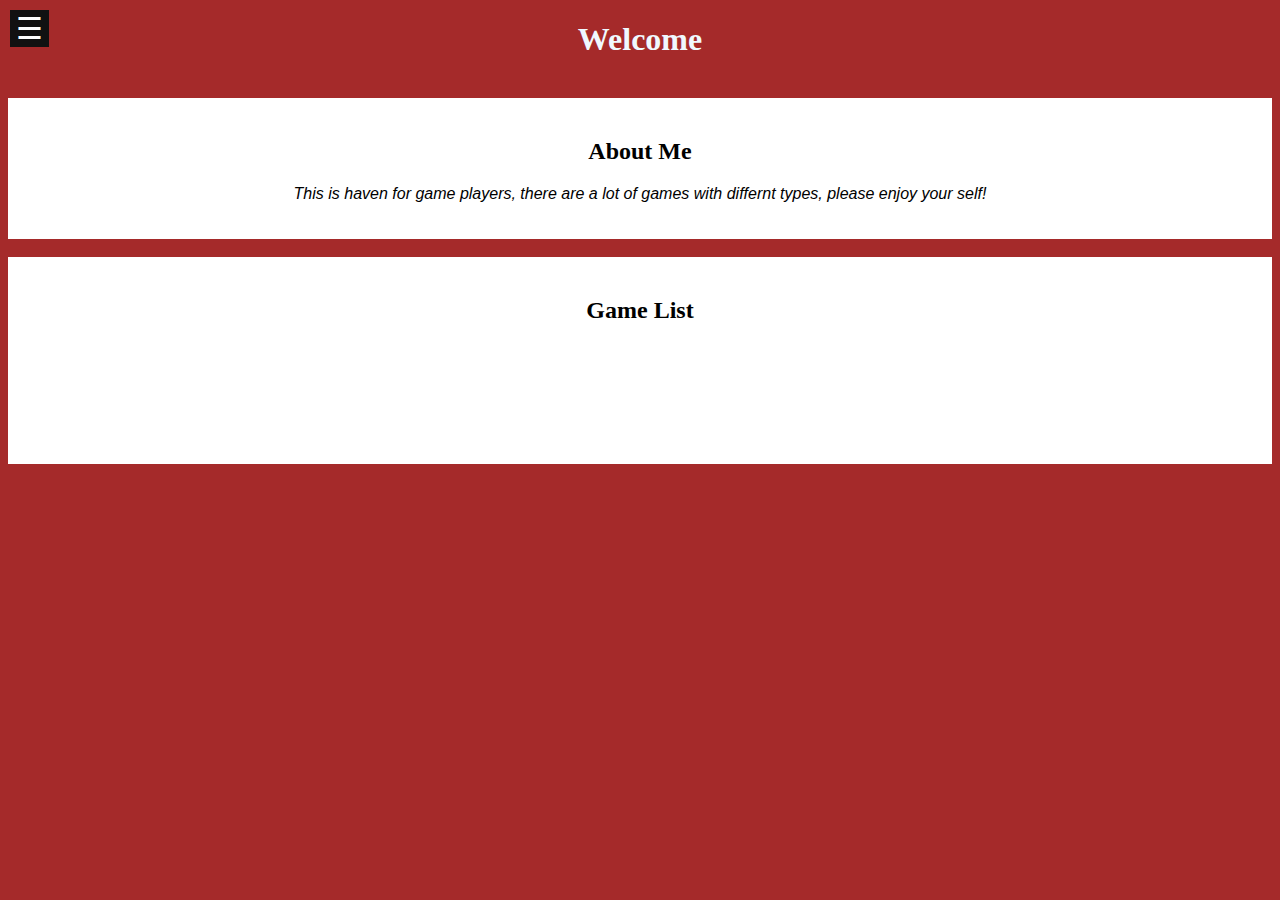
<file: Assignment/index.html>
<!DOCTYPE html>
<html>

<head>
    <meta charset="UTF-8">
    <title>Russell.Xin</title>
    <link rel="stylesheet" href="Css/index.css">
</head>

<body>
    <h1>Welcome</h1>
    <!-- Here is the Navbar -->
    <button id="sidebarToggle">☰</button>

    <div id="sidebar" class="sidebar">
        <ul>
            <li><a href="#home">Home</a></li>
            <li><a href="#GameList">Games</a></li>
            <li><a href="#contact">Contact</a></li>
            <li><a href="https://x739809514.github.io/#/">My Website</a></li>
            <li class="Right"><a href="./Htmls/login.html">login</a></li>
            <li class="Right"><a href="./Htmls/signup.html">sign up</a></li>
            <li class="Right"><a href="./Htmls/Library.html">Upload</a></li>
        </ul>
    </div>

    <br>

    <div class="main-content">
        <div class="header">
            <h2>About Me</h2>
            <p>
                <i>
                    This is haven for game players, there are a lot of games with differnt types, please enjoy your
                    self!
                </i>
            </p>
        </div>
    </div>

    <br>

    <!-- game list -->
    <div id="GameList" class="main-content">
        <div class="header">
            <h2>Game List</h2>
        </div>
        <div class="games-list">

        </div>
    </div>


    <!-- javascript -->
    <script src="JavaScript/index.js"></script>
</body>

</html>
</file>
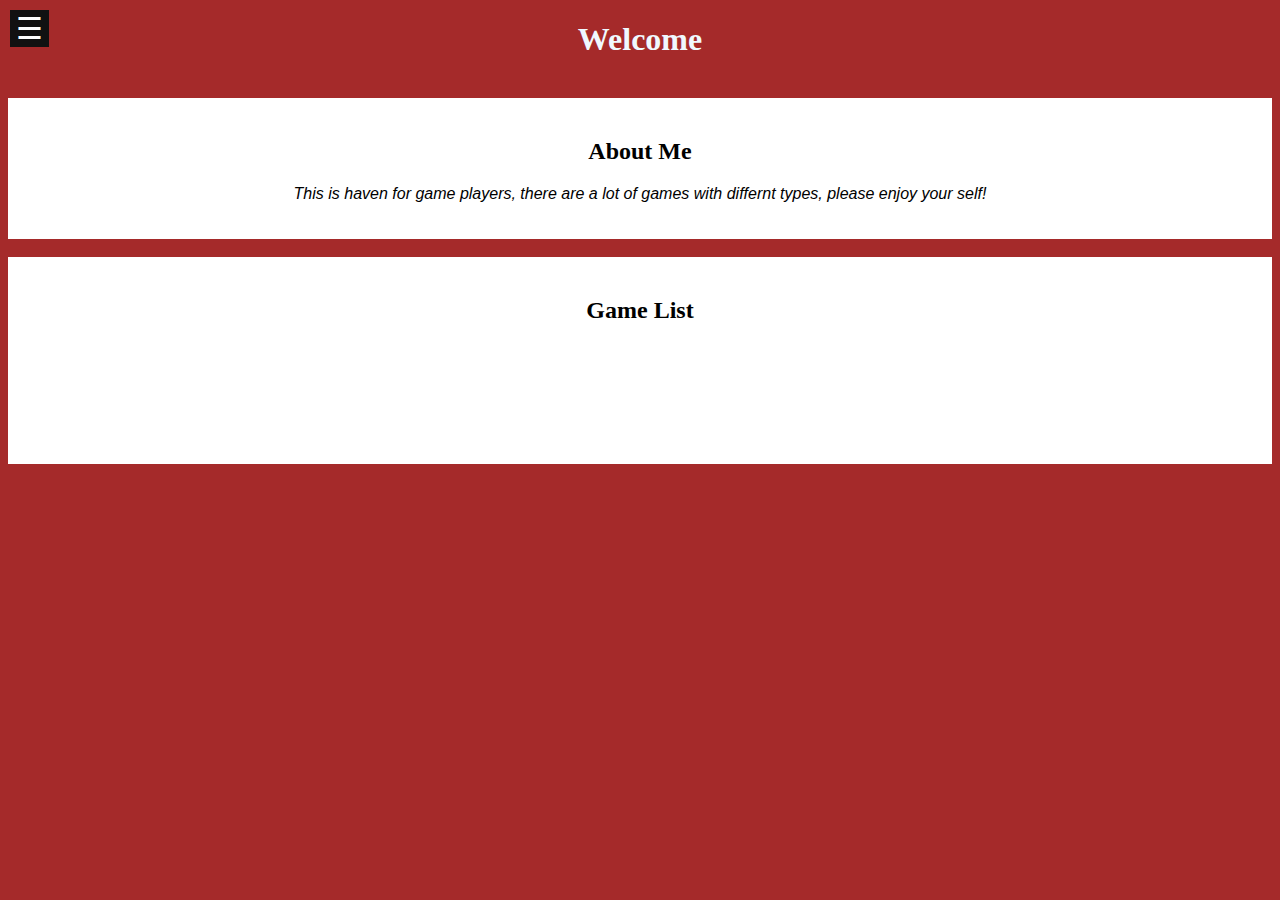
<file: clientApp/src/main/resources/static/index.html>
<!DOCTYPE html>
<html>

<head>
    <meta charset="UTF-8">
    <title>Russell.Xin</title>
    <link rel="stylesheet" href="Css/index.css">
</head>

<body>
    <h1>Welcome</h1>
    <!-- Here is the Navbar -->
    <button id="sidebarToggle">☰</button>

    <div id="sidebar" class="sidebar">
        <ul>
            <li><a href="#home">Home</a></li>
            <li><a href="#GameList">Games</a></li>
            <li><a href="#contact">Contact</a></li>
            <li class="Right"><a href="Htmls/login.html">Login</a></li>
            <li class="Right"><a href="Htmls/signup.html">Sign Up</a></li>
            <li class="Right"><a href="Htmls/Library.html">Add Games</a></li>
            <li class="Right"><a href="Htmls/AuthorForm.html">Add Authors</a></li>
        </ul>
    </div>

    <br>

    <div class="main-content">
        <div class="header">
            <h2>About Me</h2>
            <p>
                <i>
                    This is haven for game players, there are a lot of games with differnt types, please enjoy your
                    self!
                </i>
            </p>
        </div>
    </div>

    <br>

    <!-- game list -->
    <div id="GameList" class="main-content">
        <div class="header">
            <h2>Game List</h2>
        </div>
        <div class="games-list">

        </div>
    </div>


    <!-- javascript -->
    <script src="JavaScript/index.js"></script>
</body>

</html>
</file>
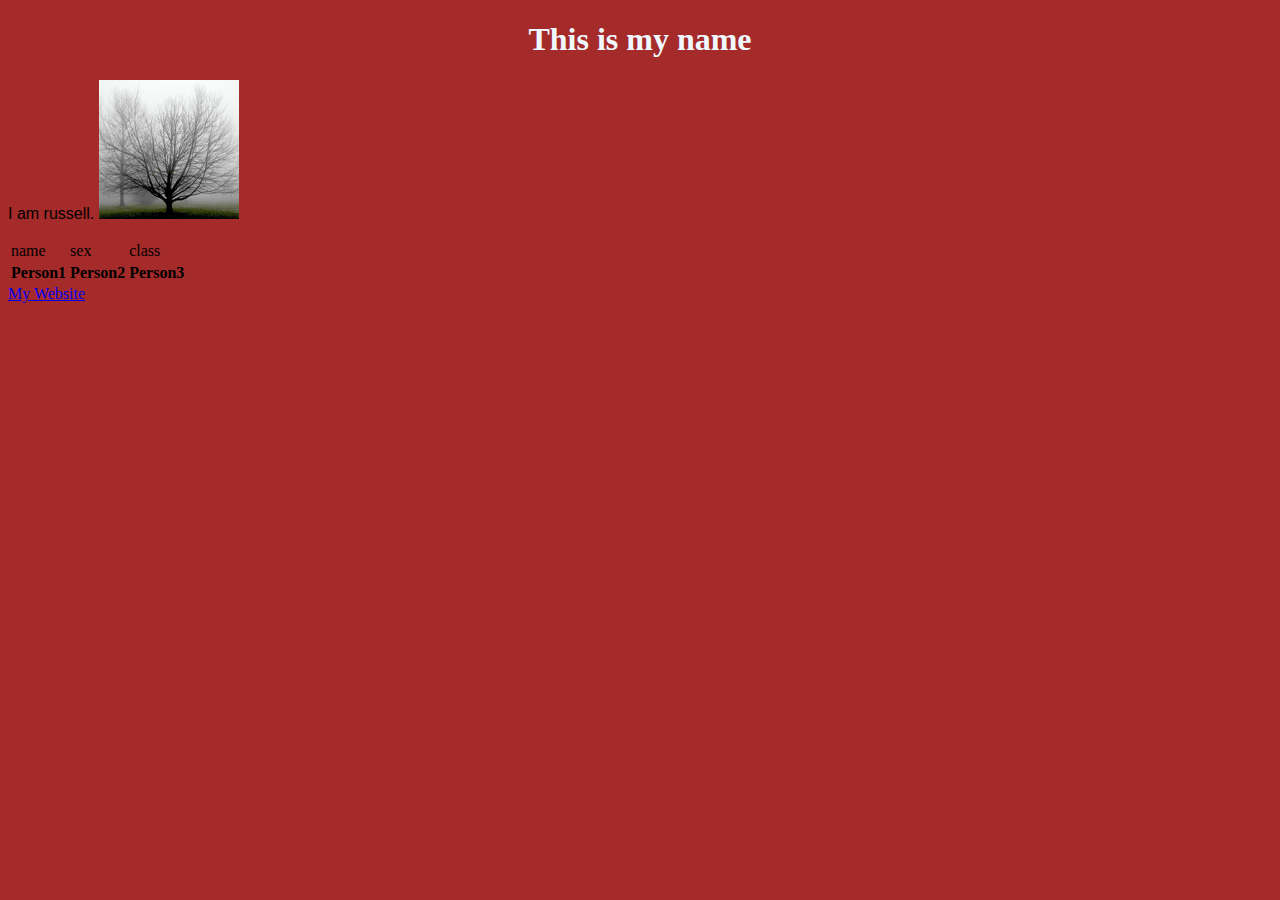
<file: 01/helloworld.html>
<!DOCTYPE html>
<html>

<head>
    <title>Hello World</title>
    <link rel="stylesheet" href="type.css"> 
</head>

<body>
    <h1>This is my name</h1>
    <p>
        I am russell.
        <img src="Images/flickr_img1.jpg" alt="some Images">
    <table>
        <tr>
            <td>name</td>
            <td>sex</td>
            <td>class</td>
        </tr>
        <tr>
            <th>
                Person1
            </th>
            <th>
                Person2
            </th>
            <th>
                Person3
            </th>
        </tr>
    </table>
    <a href="https://x739809514.github.io/#/">My Website</a>
    
    </p>
</body>

</html>
</file>
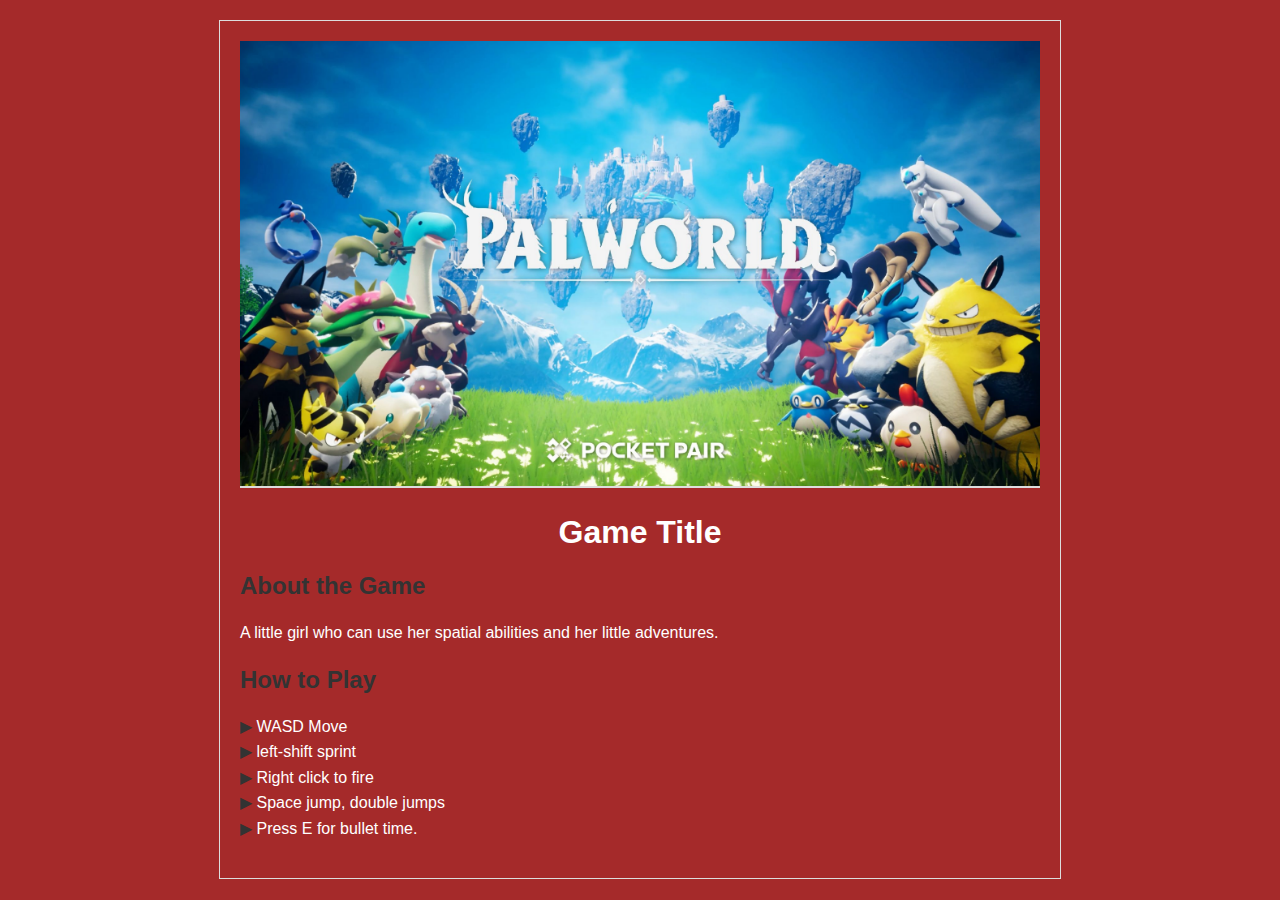
<file: Assignment/Htmls/games02.html>
<!DOCTYPE html>
<html lang="en">
<head>
    <meta charset="UTF-8">
    <title>Game Showcase</title>
    <link rel="stylesheet" href="../Css/games.css">
</head>
<body>
    <div class="game-showcase">
        <div class="game-header">
            <img src="../Resources/Images/3.png" alt="Game Image" class="game-image">
            <h1 class="game-title">Game Title</h1>
        </div>
        <div class="game-description">
            <h2>About the Game</h2>
            <p>
                A little girl who can use her spatial abilities and her little adventures.
            </p>
        </div>
        <div class="game-instructions">
            <h2>How to Play</h2>
            <ul>
                <li>WASD Move</li>
                <li>left-shift sprint</li>
                <li>Right click to fire</li>
                <li>Space jump, double jumps</li>
                <li>Press E for bullet time.</li>
            </ul>
        </div>
    </div>
</body>
</html>
</file>
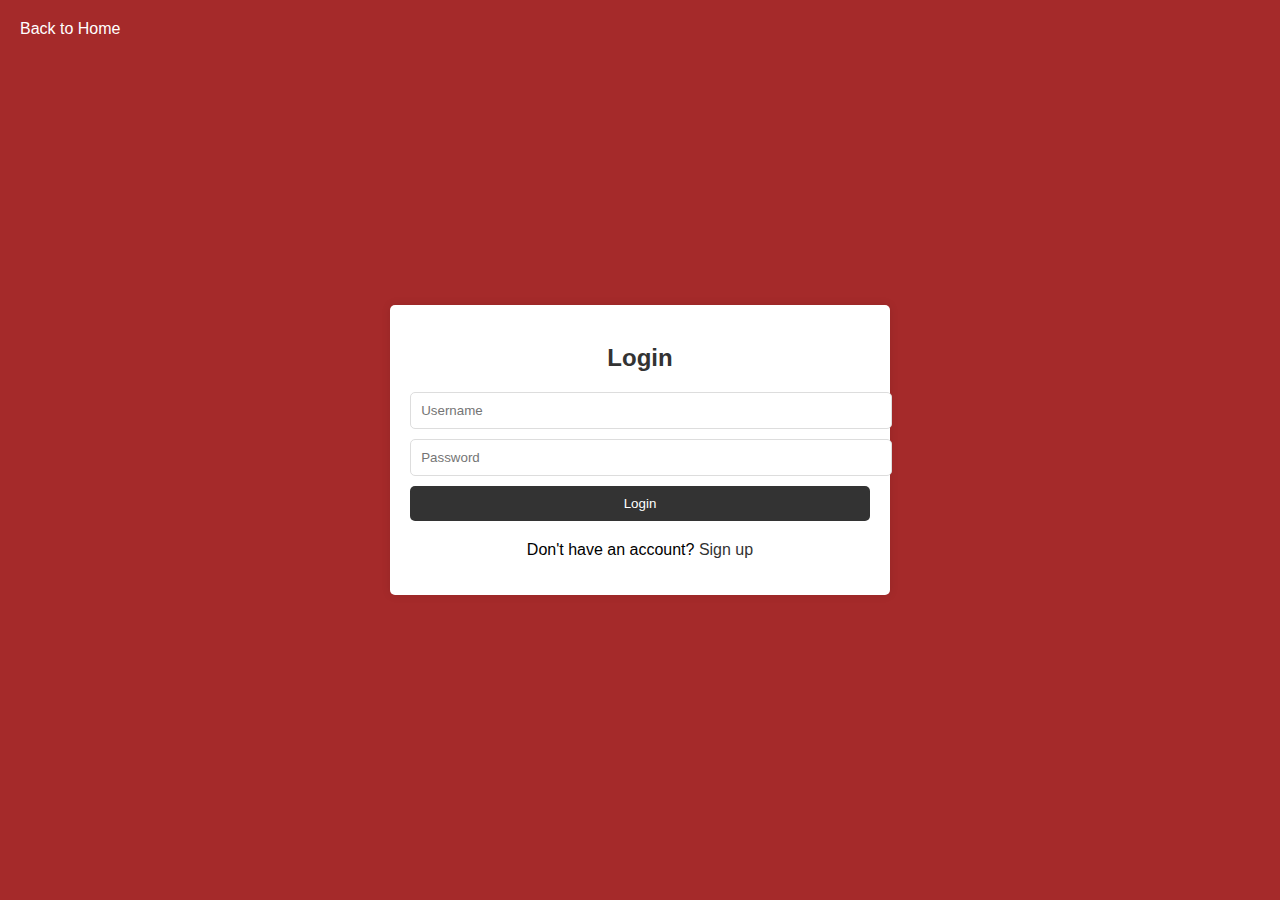
<file: Assignment/Htmls/login.html>
<!DOCTYPE html>
<html lang="en">

<head>
    <meta charset="UTF-8">
    <title>Login</title>
    <link rel="stylesheet" href="../Css/login.css">
</head>

<body>
    <div><a href="../index.html" class="back-button">Back to Home</a></div>
    <div class="container">
        <h2>Login</h2>
        <form action="/submit-login" method="POST">
            <input type="text" placeholder="Username" name="username" required>
            <input type="password" placeholder="Password" name="password" required>
            <button type="submit">Login</button>
            <p>Don't have an account? <a href="signup.html">Sign up</a></p>
        </form>
    </div>
</body>

</html>
</file>
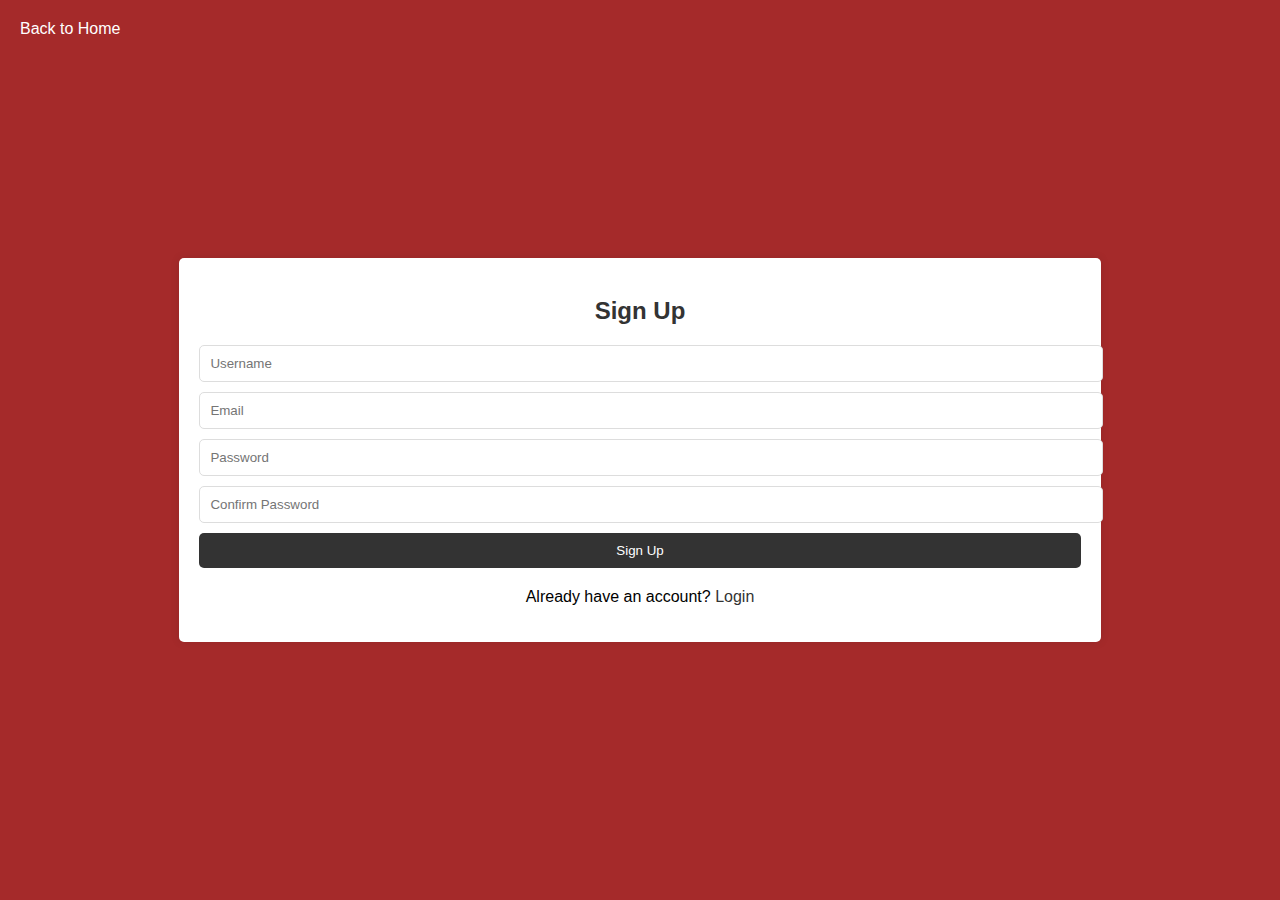
<file: Assignment/Htmls/signup.html>
<!DOCTYPE html>
<html lang="en">

<head>
  <meta charset="UTF-8">
  <title>Sign Up</title>
  <link rel="stylesheet" href="../Css/login.css">
</head>

<body>
  <div class="container">
    <div><a href="../index.html" class="back-button">Back to Home</a></div>
    <h2>Sign Up</h2>
    <form action="/submit-signup" method="POST">
      <input type="text" placeholder="Username" name="username" required>
      <input type="email" placeholder="Email" name="email" required>
      <input type="password" placeholder="Password" name="password" required>
      <input type="password" placeholder="Confirm Password" name="confirm_password" required>
      <button type="submit">Sign Up</button>
      <p>Already have an account? <a href="login.html">Login</a></p>
    </form>
  </div>
</body>

</html>
</file>
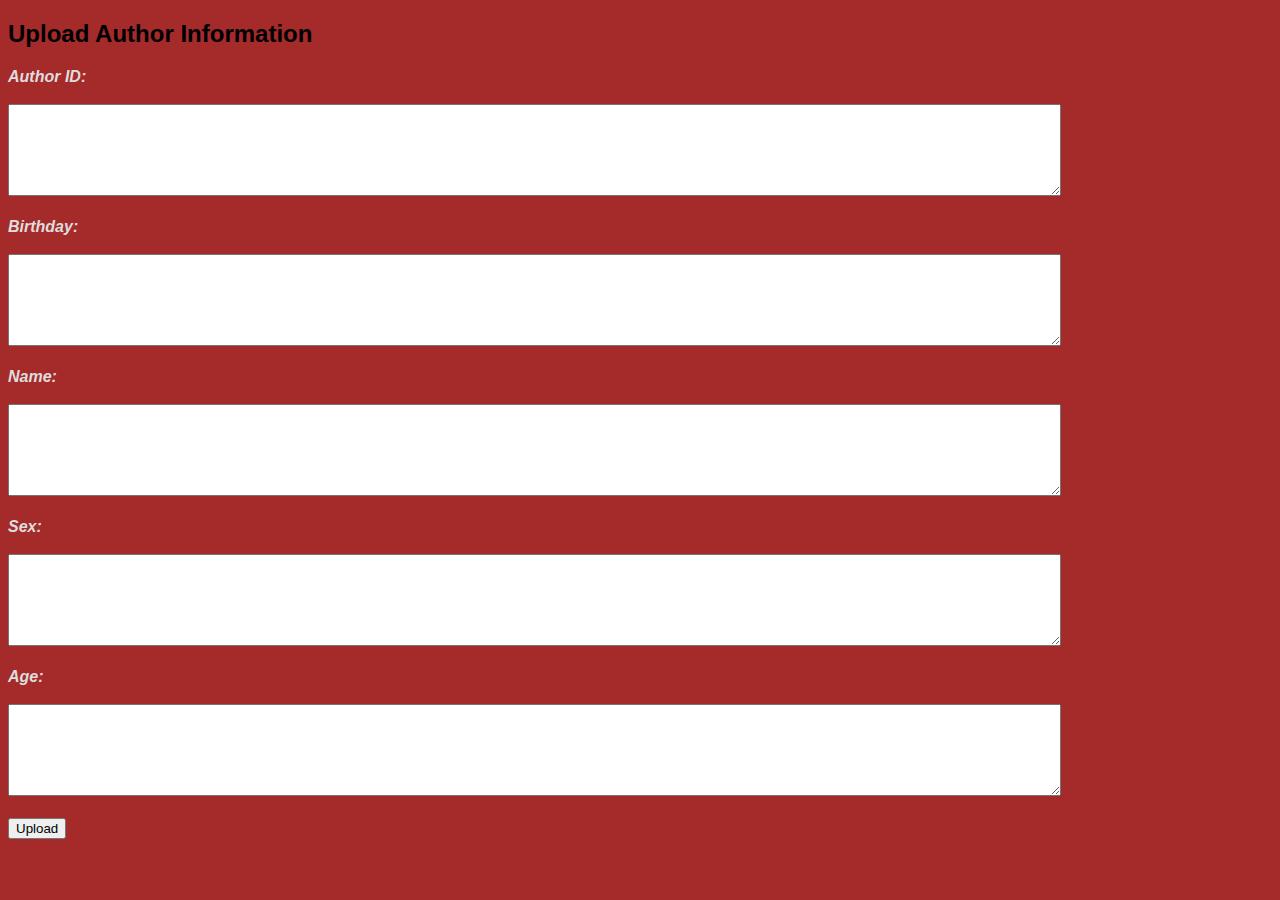
<file: clientApp/src/main/resources/static/Htmls/AuthorForm.html>
<!DOCTYPE html>
<html>
<head>
    <title>Game Upload and Display</title>
    <link rel="stylesheet" href="../Css/Library.css">
</head>
<body>

<h2>Upload Author Information</h2>
<form id="gameForm" onsubmit="return submitAuthorForm()" method="post">
    <label for="authorId">Author ID:</label><br><br>
    <textarea type="text" id="authorId" name="authorId" class="InputBox"></textarea><br><br>

    <label for="birthday">Birthday:</label><br><br>
    <textarea id="birthday" name="birthday" class="InputBox"></textarea><br><br>

    <label for="name">Name:</label><br><br>
    <textarea id="name" name="name" class="InputBox"></textarea><br><br>

    <label for="sex">Sex:</label><br><br>
    <textarea id="sex" name="sex" class="InputBox"></textarea><br><br>

    <label for="age">Age:</label><br><br>
    <textarea id="age" name="age" class="InputBox"></textarea><br><br>

    <input type="submit" value="Upload">
</form>


<script src="../JavaScript/authorForm.js"></script>
</body>
</html>
</file>
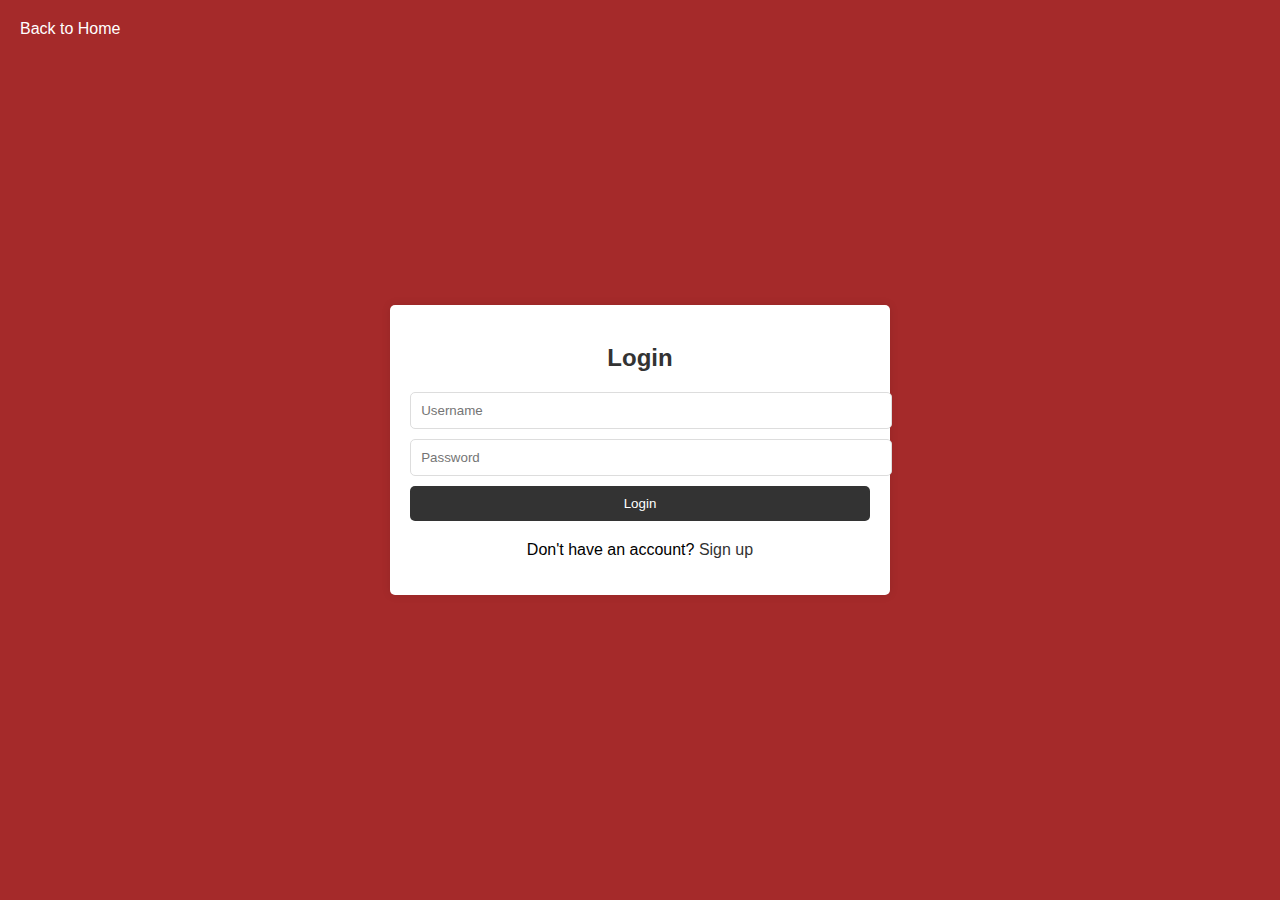
<file: clientApp/src/main/resources/static/Htmls/login.html>
<!DOCTYPE html>
<html lang="en">

<head>
    <meta charset="UTF-8">
    <title>Login</title>
    <link rel="stylesheet" href="../Css/login.css">
</head>

<body>
    <div><a href="../index.html" class="back-button">Back to Home</a></div>
    <div class="container">
        <h2>Login</h2>
        <form onsubmit="return submitLogin()" method=“POST">
            <input type="text" placeholder="Username" name="username" required>
            <input type="password" placeholder="Password" name="password" required>
            <button type="submit">Login</button>
            <p>Don't have an account? <a href="signup.html">Sign up</a></p>
        </form>
    </div>

    <script src="../JavaScript/login.js"></script>
</body>

</html>
</file>
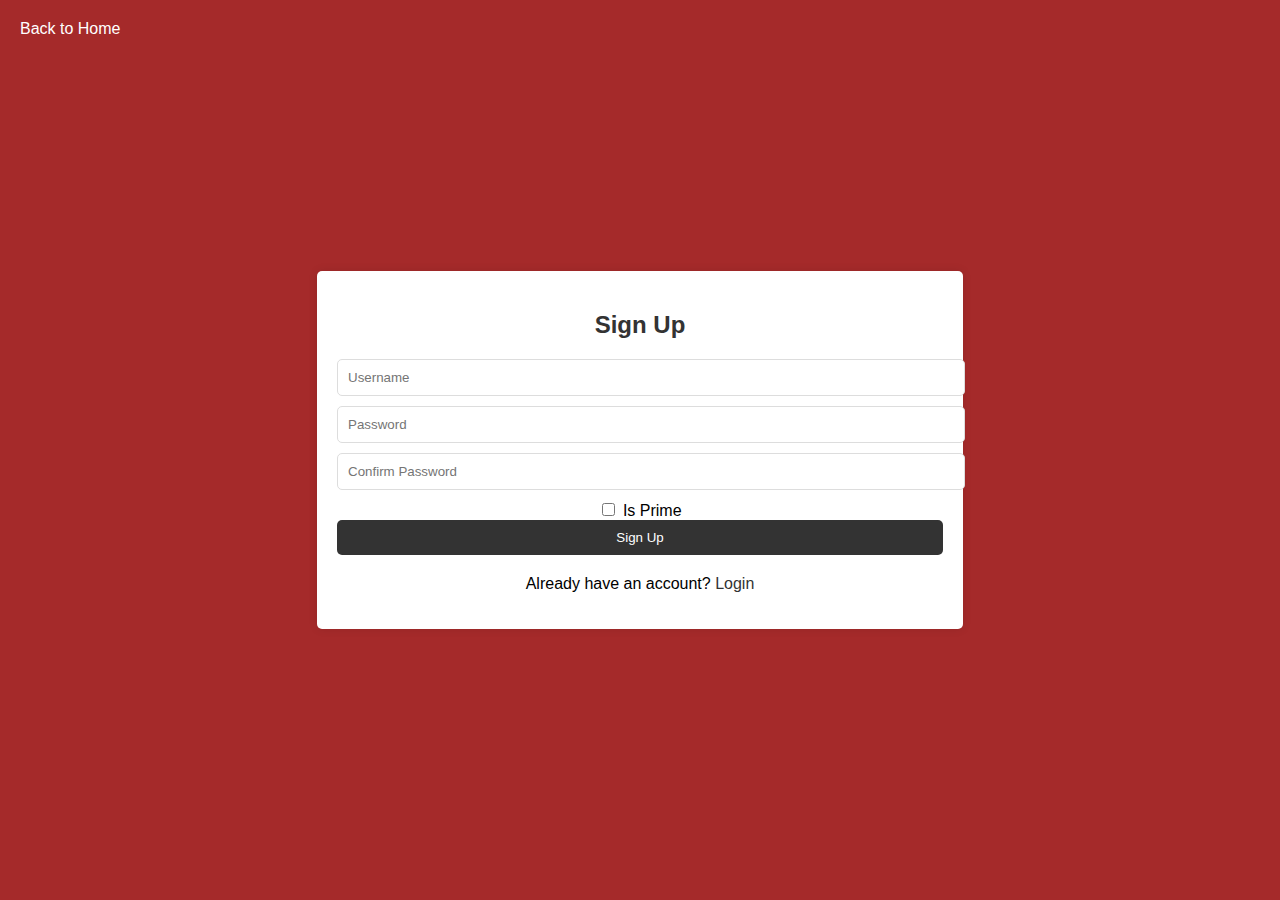
<file: clientApp/src/main/resources/static/Htmls/signup.html>
<!DOCTYPE html>
<html lang="en">

<head>
  <meta charset="UTF-8">
  <title>Sign Up</title>
  <link rel="stylesheet" href="../Css/login.css">
</head>

<body>
  <div class="container">
    <div><a href="../index.html" class="back-button">Back to Home</a></div>
    <h2>Sign Up</h2>
    <form onsubmit="submitSignupForm()" method="POST">
      <input type="text" placeholder="Username" name="username" required>
      <input type="password" placeholder="Password" name="password" required>
      <input type="password" placeholder="Confirm Password" name="confirm_password" required>
      <div>
        <input type="checkbox" id="isPrime" name="isPrime">
        <label for="isPrime">Is Prime</label>
      </div>
      <button type="submit">Sign Up</button>
      <p>Already have an account? <a href="login.html">Login</a></p>
    </form>

  </div>

  <script src="../JavaScript/Signup.js"></script>
</body>
</html>
</file>
<file: Assignment/Css/index.css>
body {
    background-color: brown;
}

h1 {
    color: aliceblue;
    text-align: center;
}

p {
    font-family: Arial, Helvetica, sans-serif;
    font-size: medium;
}


.active {
    background-color: #111;
}

.main-content {
    flex-grow: 1;
    padding: 20px;
    background-color: #fff;
}

.header {
    text-align: center;
}

.view-all-btn {
    background: none;
    border: none;
    color: blue;
    cursor: pointer;
    text-decoration: none;
    font-size: 16px;
}

.games-list {
    display: grid;
    grid-template-columns: repeat(auto-fill, minmax(200px, 1fr));
    grid-gap: 20px;
    padding: 50px;
    margin-left: 50px;
    margin-right: 50px;
}

.game {
    border: 1px solid #ddd;
    padding: 10px;
    height: auto;
    text-align: center;
}

.game img {
    max-width: 100%;
    height: auto;
    margin-bottom: 10px;
}

.game-title {
    font-size: 18px;
    margin: 0;
}

.game-genre {
    font-size: 14px;
    color: #666;
}

.game-price {
    font-size: 16px;
    color: green;
}

.navbar-auth{
    text-align: right;
}

/* side bar style */
.sidebar {
    height: 100%;
    width: 0; 
    position: fixed;
    z-index: 1;
    top: 0;
    left: 0;
    background-color: #111; 
    overflow-x: hidden; 
    transition: 0.5s; 
    padding-top: 60px; 
}

.sidebar a {
    padding: 10px 15px;
    text-decoration: none;
    font-size: 20px;
    color: #818181;
    display: block;
    transition: 0.3s;
}

.sidebar a:hover {
    color: white; 
}

/* side bar toggle */
#sidebarToggle {
    position: fixed;
    top: 10px;
    left: 10px;
    font-size: 30px;
    background-color: #111;
    color: white;
    border: none;
    cursor: pointer;
    z-index: 2;
}

#sidebarToggle:hover {
    background-color: #444; 
}
</file>
<file: clientApp/src/main/resources/static/Css/index.css>
body {
    background-color: brown;
}

h1 {
    color: aliceblue;
    text-align: center;
}

p {
    font-family: Arial, Helvetica, sans-serif;
    font-size: medium;
}


.active {
    background-color: #111;
}

.main-content {
    flex-grow: 1;
    padding: 20px;
    background-color: #fff;
}

.header {
    text-align: center;
}

.view-all-btn {
    background: none;
    border: none;
    color: blue;
    cursor: pointer;
    text-decoration: none;
    font-size: 16px;
}

.games-list {
    display: grid;
    grid-template-columns: repeat(auto-fill, minmax(200px, 1fr));
    grid-gap: 20px;
    padding: 50px;
    margin-left: 50px;
    margin-right: 50px;
}

.game {
    border: 1px solid #ddd;
    padding: 10px;
    height: auto;
    text-align: center;
}

.game img {
    max-width: 100%;
    height: auto;
    margin-bottom: 10px;
}

.game-title {
    font-size: 18px;
    color: brown;
    margin: 0;
}

.game-genre {
    font-size: 14px;
    color: #666;
}

.game-price {
    font-size: 16px;
    color: green;
}
.game-gameplay{
    font-size: 12px;
    color: gray;
}

.game-description{
    font-size: 14px;
}

.navbar-auth{
    text-align: right;
}

/* side bar style */
.sidebar {
    height: 100%;
    width: 0; 
    position: fixed;
    z-index: 1;
    top: 0;
    left: 0;
    background-color: #111; 
    overflow-x: hidden; 
    transition: 0.5s; 
    padding-top: 60px; 
}

.sidebar a {
    padding: 10px 15px;
    text-decoration: none;
    font-size: 20px;
    color: #818181;
    display: block;
    transition: 0.3s;
}

.sidebar a:hover {
    color: white; 
}

/* side bar toggle */
#sidebarToggle {
    position: fixed;
    top: 10px;
    left: 10px;
    font-size: 30px;
    background-color: #111;
    color: white;
    border: none;
    cursor: pointer;
    z-index: 2;
}

#sidebarToggle:hover {
    background-color: #444; 
}
</file>
<file: 01/type.css>
body{
    background-color: brown;
}

h1{
    color: aliceblue;
    text-align: center;
}

p{
    font-family: Arial, Helvetica, sans-serif;
    font-size: medium;
}
</file>
<file: Assignment/Css/games.css>
body, html {
    margin: 0;
    padding: 0;
    font-family: 'Arial', sans-serif;
    background-color: brown;
}

.game-showcase {
    max-width: 800px;
    margin: 20px auto;
    border: 1px solid #ddd;
    padding: 20px;
}

.game-header {
    text-align: center;
}

.game-image {
    max-width: 100%;
    height: auto;
    border-bottom: 2px solid #ddd;
}

.game-title {
    font-size: 2em;
    color: #fff;
}

.game-description h2, .game-instructions h2 {
    color: #333;
}

.game-description p, .game-instructions ul {
    font-size: 1em;
    line-height: 1.6;
    color: #fff;
}

.game-instructions ul {
    list-style-type: none;
    padding: 0;
}

.game-instructions li::before {
    content: '▶ ';
    color: #333;
}
</file>
<file: Assignment/Css/login.css>
body {
  font-family: Arial, sans-serif;
  background: brown;
  margin: 0;
  padding: 0;
  display: flex;
  justify-content: center;
  align-items: center;
  height: 100vh;
  position: relative;
}

.container {
  background: #fff;
  padding: 20px;
  border-radius: 5px;
  box-shadow: 0 0 10px rgba(0, 0, 0, 0.1);
  text-align: center;
}

h2 {
  color: #333;
}

form {
  margin-top: 20px;
}

input[type="text"],
input[type="email"],
input[type="password"] {
  width: 100%;
  padding: 10px;
  margin-bottom: 10px;
  border: 1px solid #ddd;
  border-radius: 5px;
}

button {
  width: 100%;
  padding: 10px;
  background-color: #333;
  color: white;
  border: none;
  border-radius: 5px;
  cursor: pointer;
}

button:hover {
  background-color: #333;
}

a {
  color: #333;
  text-decoration: none;
}

a:hover {
  text-decoration: underline;
}

p {
  margin-top: 20px;
}

.back-button {
  position: absolute;
  top: 20px;
  left: 20px;
  color: #fff;
}
</file>
<file: clientApp/src/main/resources/static/Css/Library.css>
body {
    font-family: Arial, sans-serif;
    background-color: brown;
}

h1 {
    color: #ddd;
    text-align: center;
}

table {
    width: 100%;
    border-collapse: collapse;
}

th,
td {
    border: 1px solid #ddd;
    padding: 8px;
    text-align: left;
}

th {
    background-color: #ddd;
}

label{
    color: #ddd;
    font-size: 20;
    font-style:italic;
    font-weight: bold;
}

.InputBox{
    width: 80%;
    min-height: 50px;
    max-height: 200px;
    padding: 20px;
}
</file>
<file: clientApp/src/main/resources/static/Css/login.css>
body {
  font-family: Arial, sans-serif;
  background: brown;
  margin: 0;
  padding: 0;
  display: flex;
  justify-content: center;
  align-items: center;
  height: 100vh;
  position: relative;
}

.container {
  background: #fff;
  padding: 20px;
  border-radius: 5px;
  box-shadow: 0 0 10px rgba(0, 0, 0, 0.1);
  text-align: center;
}

h2 {
  color: #333;
}

form {
  margin-top: 20px;
}

input[type="text"],
input[type="email"],
input[type="password"] {
  width: 100%;
  padding: 10px;
  margin-bottom: 10px;
  border: 1px solid #ddd;
  border-radius: 5px;
}

button {
  width: 100%;
  padding: 10px;
  background-color: #333;
  color: white;
  border: none;
  border-radius: 5px;
  cursor: pointer;
}

button:hover {
  background-color: #333;
}

a {
  color: #333;
  text-decoration: none;
}

a:hover {
  text-decoration: underline;
}

p {
  margin-top: 20px;
}

.back-button {
  position: absolute;
  top: 20px;
  left: 20px;
  color: #fff;
}
</file>
